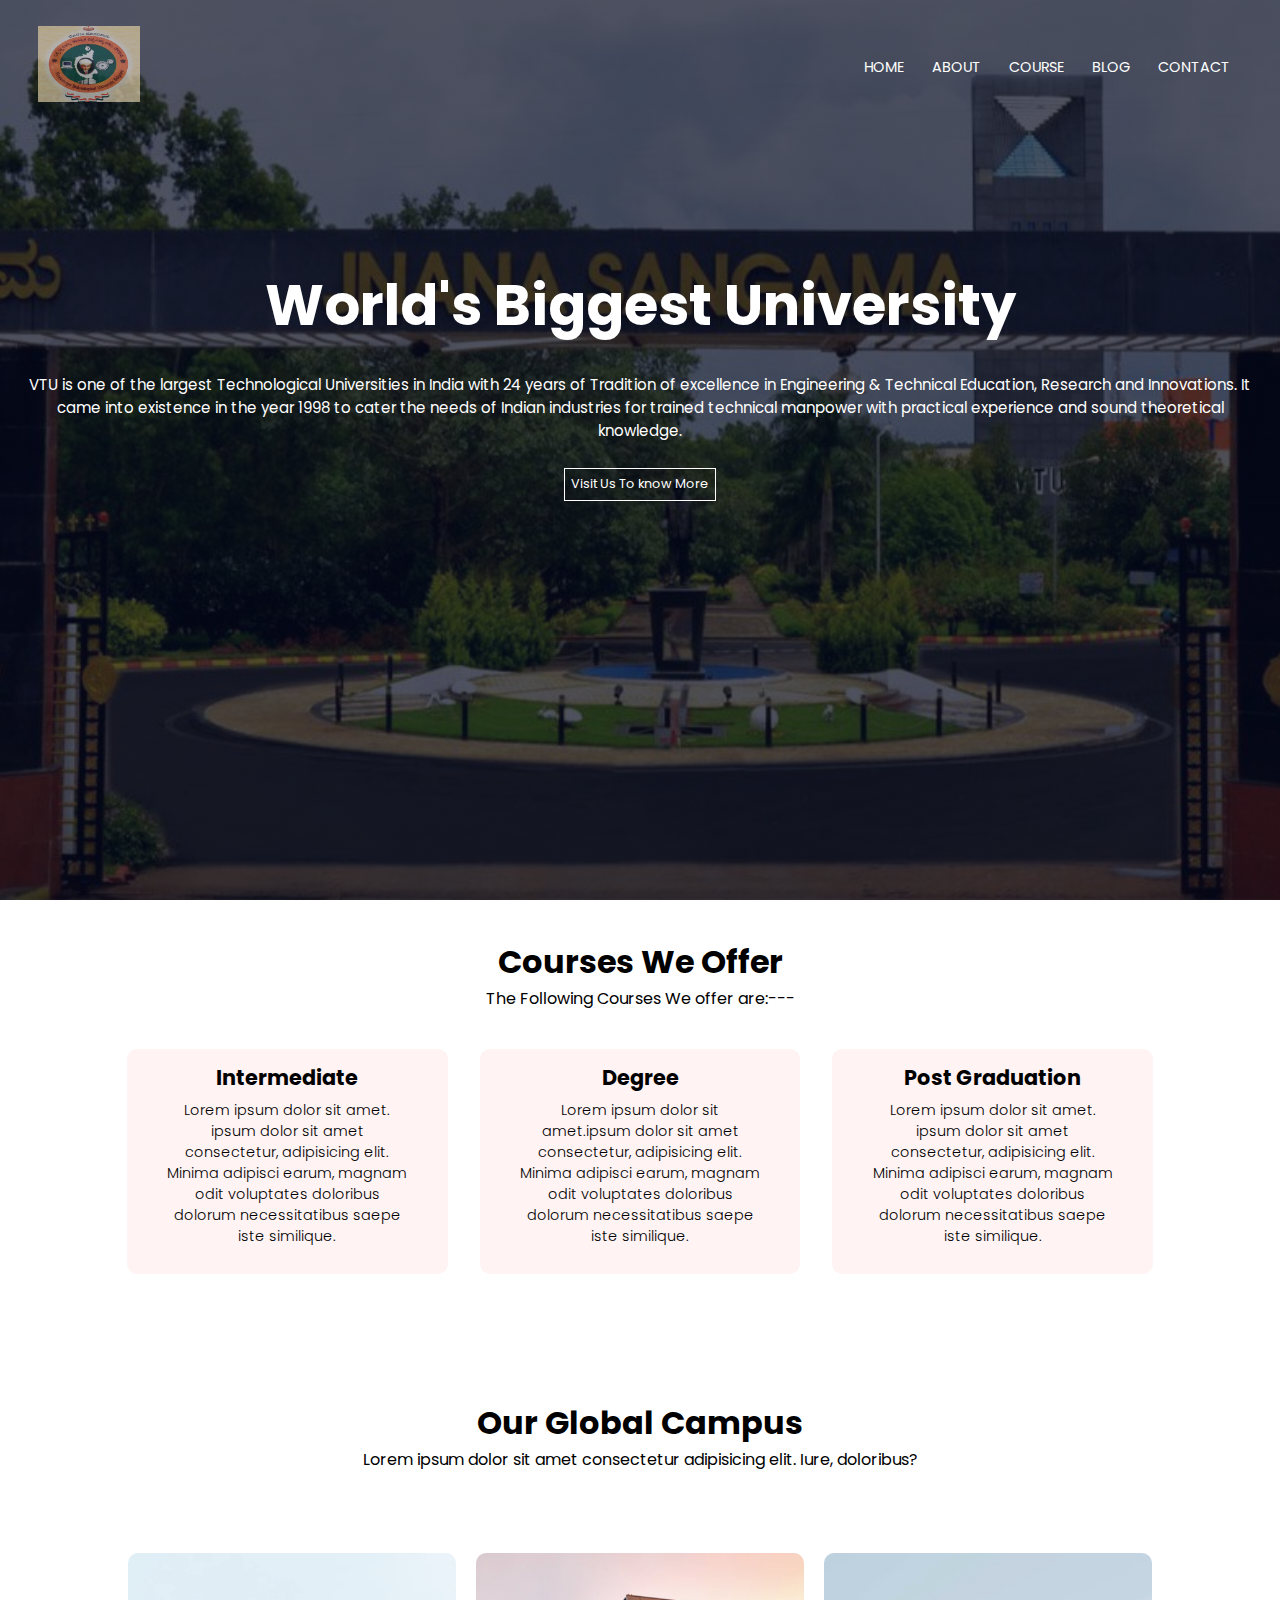
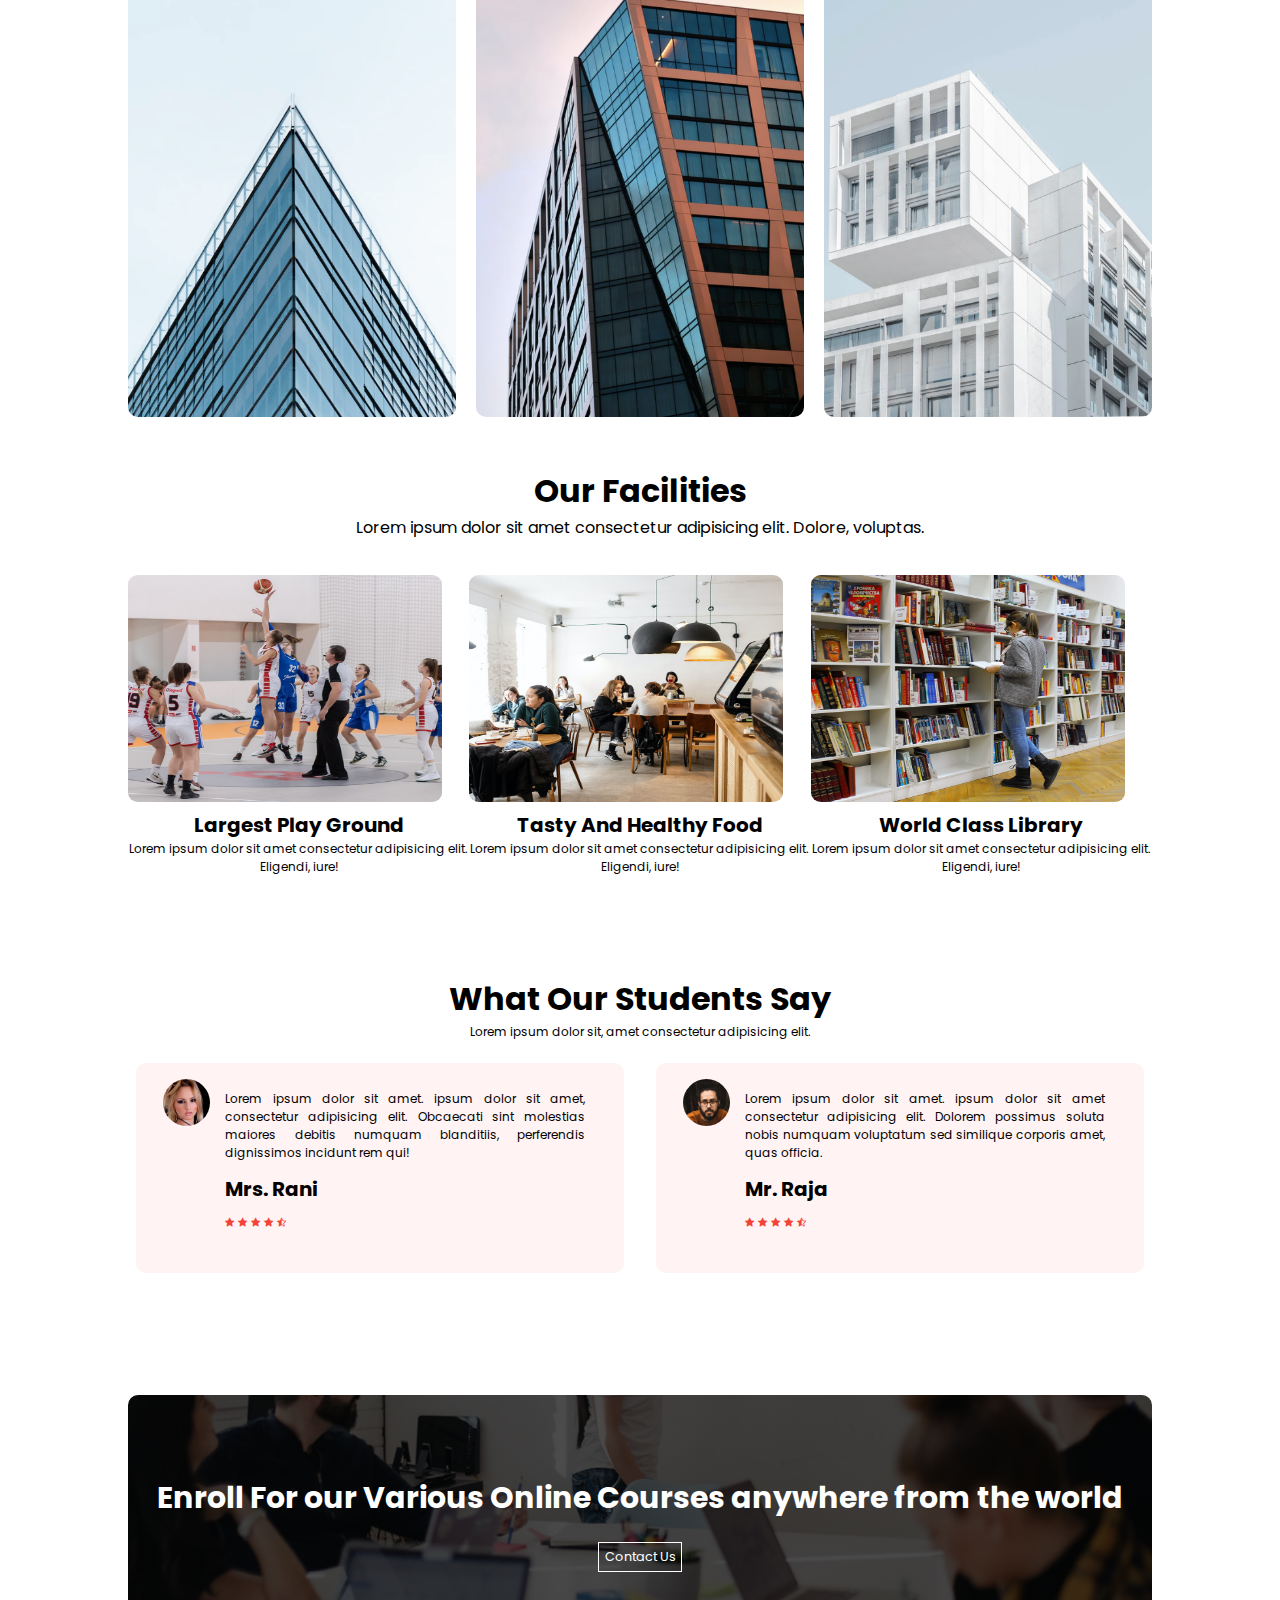
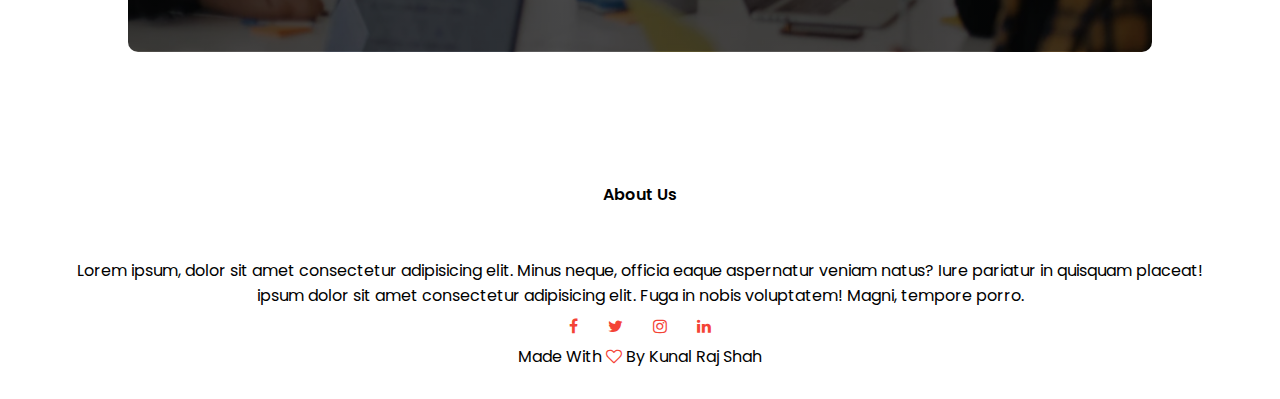
<file: index.html>
<!DOCTYPE html>
<html>

<head>
  <meta name="viewport" content="width=device-width, initial-scale=1.0">
  <title>University Website Design</title>
  <link rel="stylesheet" href="style.css">
  <link rel="preconnect" href="https://fonts.googleapis.com">
<link rel="preconnect" href="https://fonts.gstatic.com" crossorigin>
<link href="https://fonts.googleapis.com/css2?family=Poppins:ital,wght@0,200;0,300;1,200;1,300;1,500&display=swap" rel="stylesheet">
<link rel="stylesheet" href="https://stackpath.bootstrapcdn.com/font-awesome/4.7.0/css/font-awesome.min.css">
</head>
<body>
  <section class="headerr">
    <nav>
      <a href="index-html"><img src="img/vtu logo.png"></a>
      <div class="nav-link">
        <ul>
          <li><a href="index.html">HOME</a></li>
          <li><a href="about.html">ABOUT</a></li>
          <li><a href="course.html">COURSE</a></li>
          <li><a href="blog.html">BLOG</a></li>
          <li><a href="contact.html">CONTACT</a></li>
      </div>
    </nav>
    <div class="text-box">
      <h1>World's Biggest University</h1>
       <p>VTU is one of the largest Technological Universities in India with 24 years of Tradition of excellence in Engineering & Technical Education, Research and Innovations. It came into existence in the year 1998 to cater the needs of Indian industries for trained technical manpower with practical experience and sound theoretical knowledge.</p>
      <a href="" class="hero-btn">Visit Us To know More</a>
    </div>
  </section>
  <!-------- course --------->
  <section class="course">
    <h1>Courses We Offer</h1>
    <p>The Following Courses We offer are:---</p>
    <div class="container">
      <div class="box">
        <h3>Intermediate</h3>
        <p>Lorem ipsum dolor sit amet. ipsum dolor sit amet consectetur, adipisicing elit. Minima adipisci earum, magnam odit voluptates doloribus dolorum necessitatibus saepe iste similique.</p>
      </div>
      <div class="box">
        <h3>Degree</h3>
        <p>Lorem ipsum dolor sit amet.ipsum dolor sit amet consectetur, adipisicing elit. Minima adipisci earum, magnam odit voluptates doloribus dolorum necessitatibus saepe iste similique.</p>
      </div>
      <div class="box">
        <h3>Post Graduation</h3>
        <p>Lorem ipsum dolor sit amet. ipsum dolor sit amet consectetur, adipisicing elit. Minima adipisci earum, magnam odit voluptates doloribus dolorum necessitatibus saepe iste similique.</p>
      </div>
    </div>
  </section>
  <!-- -------campus -------- -->
  <section class="campus">
    <h1>Our Global Campus</h1>
    <p>Lorem ipsum dolor sit amet consectetur adipisicing elit. Iure, doloribus?</p>
    <div class="row">
      <div class="campus-col">
        <img src="img/london.png">
        <div class="layer">
          <h3>LONDON</h3>
        </div>
      </div>
      <div class="campus-col">
        <img src="img/newyork.png">
        <div class="layer">
          <h3>NEW YORK</h3>
        </div>
      </div>
      <div class="campus-col">
        <img src="img/washington.png">
        <div class="layer">
          <h3>USA</h3>
        </div>
      </div>
    </div>
    <!----------- facility   ------------>
    <section class="facility">
      <h1>Our Facilities</h1>
      <p>Lorem ipsum dolor sit amet consectetur adipisicing elit. Dolore, voluptas.</p>
      <div class="fac-col">
        <div class="fac">
          <img src="img/basketball.png">
          <h3>Largest Play Ground</h3>
          <p>Lorem ipsum dolor sit amet consectetur adipisicing elit. Eligendi, iure!</p>
        </div>
        <div class="fac">
        <img src="img/cafeteria.png">
        <h3>Tasty And Healthy Food</h3>
        <p>Lorem ipsum dolor sit amet consectetur adipisicing elit. Eligendi, iure!</p>
        </div>
        <div class="fac">
          <img src="img/library.png">
          <h3>World Class Library</h3>
          <p>Lorem ipsum dolor sit amet consectetur adipisicing elit. Eligendi, iure!</p>
        </div>
      </div>
    </section>
    </section>

<!--------  Testimonials ---------->
    <section class="review">
      <h1>What Our Students Say</h1>
      <p>Lorem ipsum dolor sit, amet consectetur adipisicing elit.</p>
        <div class="review-container">
          <div class="review-box">
              <img src="img/user1.jpg">
              <p>Lorem ipsum dolor sit amet. ipsum dolor sit amet, consectetur adipisicing elit. Obcaecati sint molestias maiores debitis numquam blanditiis, perferendis dignissimos incidunt rem qui!</p>
              <h2>Mrs. Rani<br>
              <i class="fa fa-star"></i>
              <i class="fa fa-star"></i>
              <i class="fa fa-star"></i>
              <i class="fa fa-star"></i>
              <i class="fa fa-star-half-o"></i>
              </h2>
          </div>
          <div class="review-box">
            <img src="img/user2.jpg">
            <p>Lorem ipsum dolor sit amet. ipsum dolor sit amet consectetur adipisicing elit. Dolorem possimus soluta nobis numquam voluptatum sed similique corporis amet, quas officia.</p>
            <h2>Mr. Raja<br>
            <i class="fa fa-star"></i>
            <i class="fa fa-star"></i>
            <i class="fa fa-star"></i>
            <i class="fa fa-star"></i>
            <i class="fa fa-star-half-o"></i>
            </h2>
        </div>
        </div>
    </section>
    <!---------Call to action --------->
    <section class="cta">
      <h1>Enroll For our Various Online Courses anywhere from the world</h1>
      <a href="" class="hero-btn">Contact Us</a>
    </section>

    <!-------- Footer ------->
    <section class="footer">
      <h4>About Us</h4>
      <p>Lorem ipsum, dolor sit amet consectetur adipisicing elit. Minus neque, officia eaque aspernatur veniam natus? Iure pariatur in quisquam placeat!<br> ipsum dolor sit amet consectetur adipisicing elit. Fuga in nobis voluptatem! Magni, tempore porro.</p>
      <div class="icons">
        <i class="fa fa-facebook"></i>
        <i class="fa fa-twitter"></i>
        <i class="fa fa-instagram"></i>
        <i class="fa fa-linkedin"></i>
      </div>
      <p>Made With <i class="fa fa-heart-o"></i> By Kunal Raj Shah</p>
    </section>
</body>
</html>
</file>
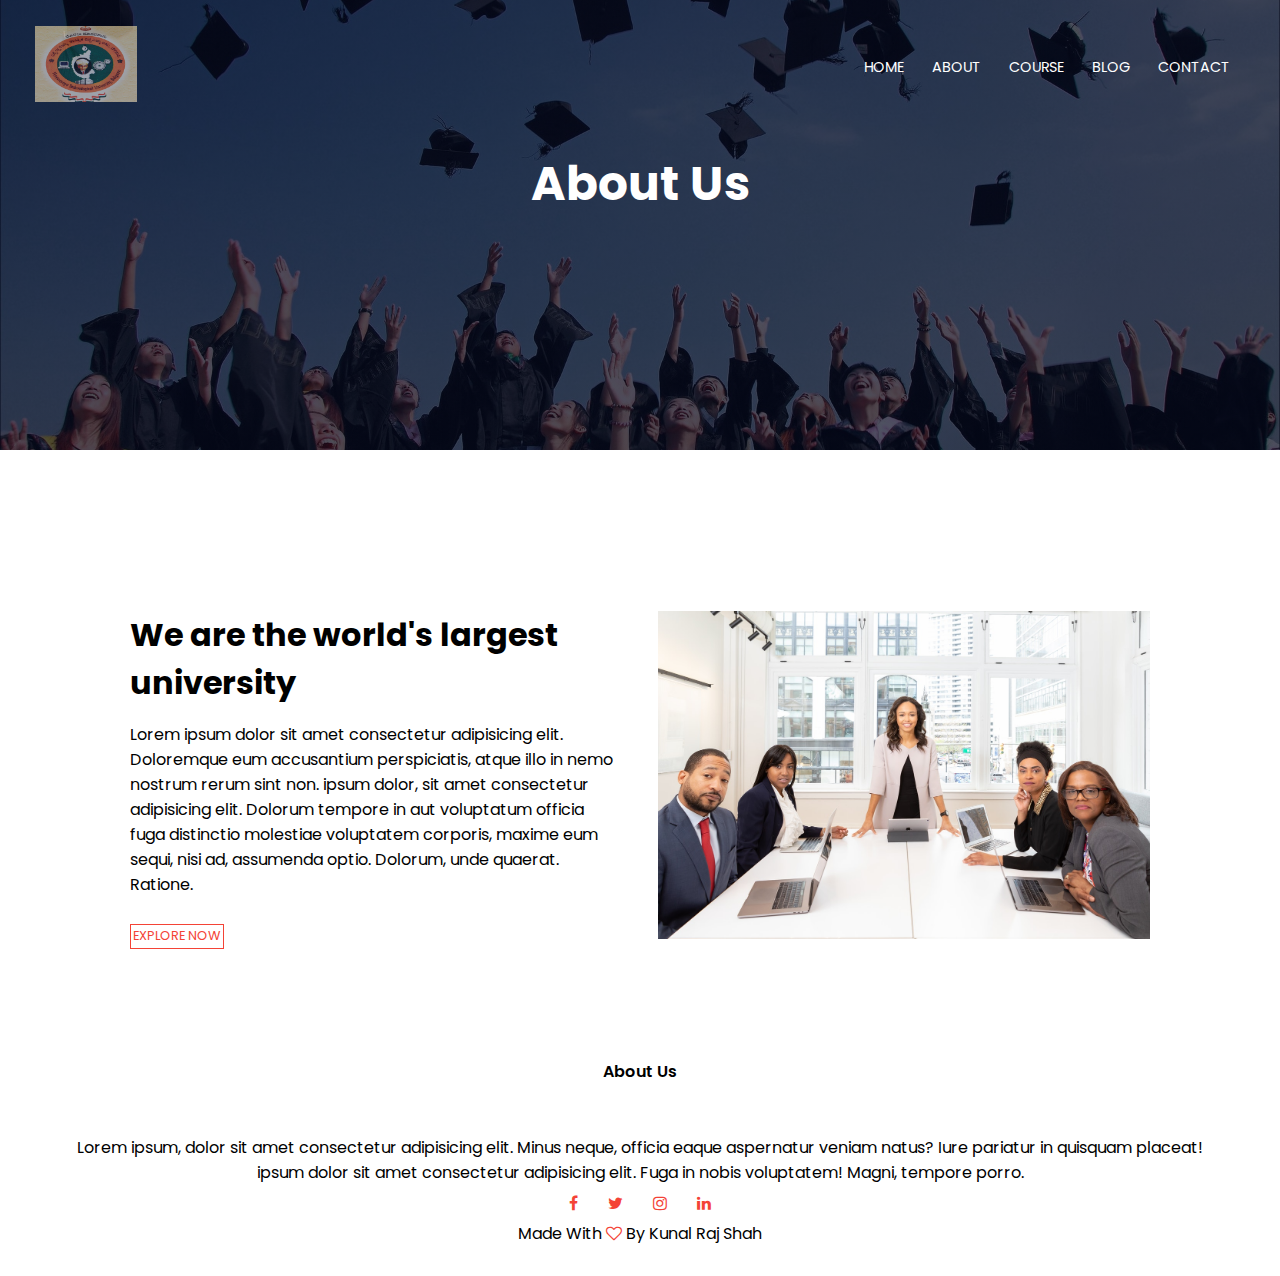
<file: about.html>
<!DOCTYPE html>
<html>

<head>
  <meta name="viewport" content="width=device-width, initial-scale=1.0">
  <title>University Website Design</title>
  <link rel="stylesheet" href="style.css">
  <link rel="preconnect" href="https://fonts.googleapis.com">
  <link rel="preconnect" href="https://fonts.gstatic.com" crossorigin>
  <link href="https://fonts.googleapis.com/css2?family=Poppins:ital,wght@0,200;0,300;1,200;1,300;1,500&display=swap"
    rel="stylesheet">
  <link rel="stylesheet" href="https://stackpath.bootstrapcdn.com/font-awesome/4.7.0/css/font-awesome.min.css">
</head>

<body>
  <section class="sub-header">
    <nav>
      <a href="index-html"><img src="img/vtu logo.png"></a>
      <div class="nav-link">
        <ul>
          <li><a href="index.html">HOME</a></li>
          <li><a href="about.html">ABOUT</a></li>
          <li><a href="course.html">COURSE</a></li>
          <li><a href="blog.html">BLOG</a></li>
          <li><a href="contact.html">CONTACT</a></li>
        </ul>
      </div>
    </nav>
    <h1>About Us</h1>
  </section>
  <!------------ Abou us content --------->

  <section class="about-us">
    <div class="row">
      <div class="about-col">
        <h1>We are the world's largest university</h1>
        <p>Lorem ipsum dolor sit amet consectetur adipisicing elit. Doloremque eum accusantium perspiciatis, atque illo in nemo nostrum rerum sint non. ipsum dolor, sit amet consectetur adipisicing elit. Dolorum tempore in aut voluptatum officia fuga distinctio molestiae voluptatem corporis, maxime eum sequi, nisi ad, assumenda optio. Dolorum, unde quaerat. Ratione.</p>
        <a href="" class="hero-btn red-btn">EXPLORE NOW</a>
      </div>
      <div class="about-col">
        <img src="img/about.jpg">
      </div>
    </div>
  </section>





  <section class="footer">
    <h4>About Us</h4>
    <p>Lorem ipsum, dolor sit amet consectetur adipisicing elit. Minus neque, officia eaque aspernatur veniam natus?
      Iure pariatur in quisquam placeat!<br> ipsum dolor sit amet consectetur adipisicing elit. Fuga in nobis
      voluptatem! Magni, tempore porro.</p>
    <div class="icons">
      <i class="fa fa-facebook"></i>
      <i class="fa fa-twitter"></i>
      <i class="fa fa-instagram"></i>
      <i class="fa fa-linkedin"></i>
    </div>
    <p>Made With <i class="fa fa-heart-o"></i> By Kunal Raj Shah</p>
  </section>
</body>

</html>
</file>
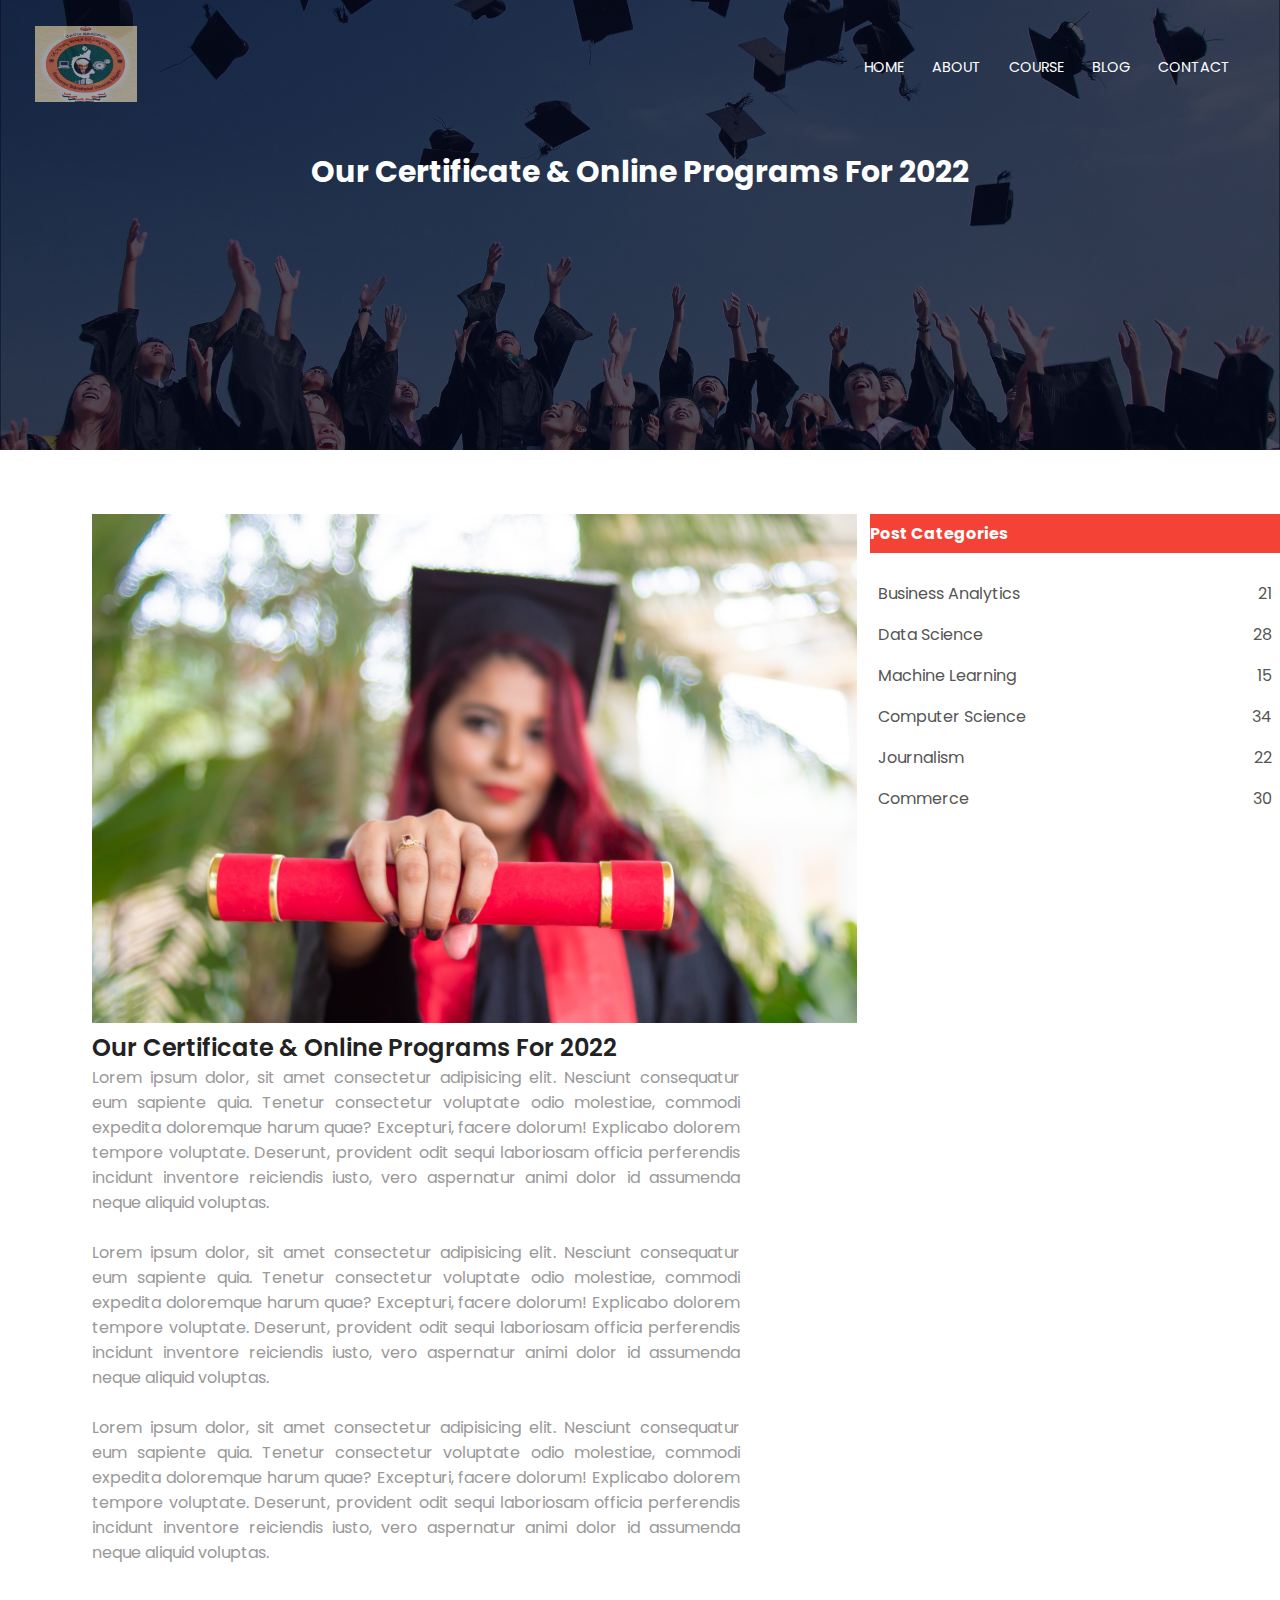
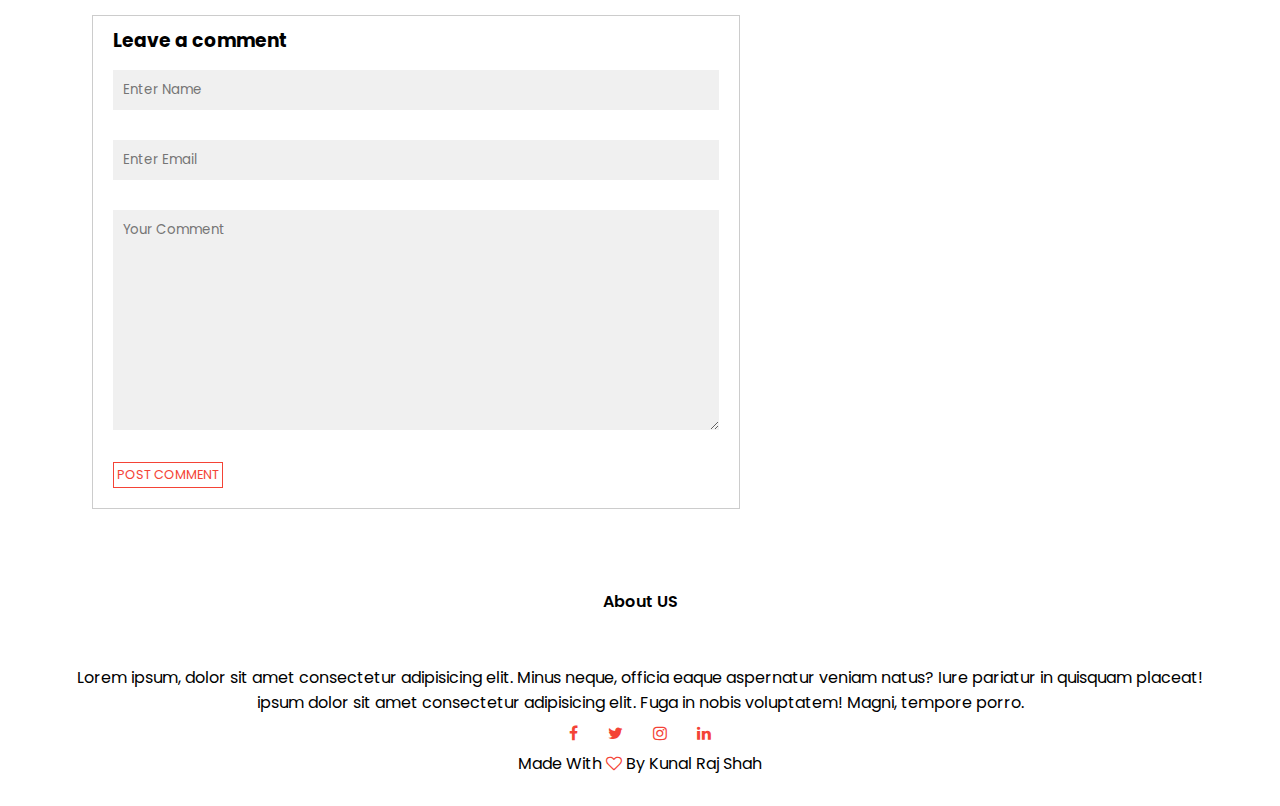
<file: blog.html>
<!DOCTYPE html>
<html>

<head>
  <meta name="viewport" content="width=device-width, initial-scale=1.0">
  <title>University Website Design</title>
  <link rel="stylesheet" href="style.css">
  <link rel="preconnect" href="https://fonts.googleapis.com">
  <link rel="preconnect" href="https://fonts.gstatic.com" crossorigin>
  <link href="https://fonts.googleapis.com/css2?family=Poppins:ital,wght@0,200;0,300;1,200;1,300;1,500&display=swap"
    rel="stylesheet">
  <link rel="stylesheet" href="https://stackpath.bootstrapcdn.com/font-awesome/4.7.0/css/font-awesome.min.css">
</head>

<body>
  <section class="sub-header">
    <nav>
      <a href="index-html"><img src="img/vtu logo.png"></a>
      <div class="nav-link">
        <ul>
          <li><a href="index.html">HOME</a></li>
          <li><a href="about.html">ABOUT</a></li>
          <li><a href="course.html">COURSE</a></li>
          <li><a href="blog.html">BLOG</a></li>
          <li><a href="contact.html">CONTACT</a></li>
        </ul>
      </div>
    </nav>
    <h1 style="font-size: 30px;">Our Certificate & Online Programs For 2022</h1>
  </section>
 
<!----- Blog page content  --------->
<sction class="blog-content">

  <div class="row">
    <div class="blog-left">
      <img src="img/certificate.jpg">
      <h2>Our Certificate & Online Programs For 2022</h2>
      <p>Lorem ipsum dolor, sit amet consectetur adipisicing elit. Nesciunt consequatur eum sapiente quia. Tenetur consectetur voluptate odio molestiae, commodi expedita doloremque harum quae? Excepturi, facere dolorum! Explicabo dolorem tempore voluptate. Deserunt, provident odit sequi laboriosam officia perferendis incidunt inventore reiciendis iusto, vero aspernatur animi dolor id assumenda neque aliquid voluptas.
      </p>
      <br>
      <p>Lorem ipsum dolor, sit amet consectetur adipisicing elit. Nesciunt consequatur eum sapiente quia. Tenetur consectetur voluptate odio molestiae, commodi expedita doloremque harum quae? Excepturi, facere dolorum! Explicabo dolorem tempore voluptate. Deserunt, provident odit sequi laboriosam officia perferendis incidunt inventore reiciendis iusto, vero aspernatur animi dolor id assumenda neque aliquid voluptas.
      </p>
      <br>
      <p>Lorem ipsum dolor, sit amet consectetur adipisicing elit. Nesciunt consequatur eum sapiente quia. Tenetur consectetur voluptate odio molestiae, commodi expedita doloremque harum quae? Excepturi, facere dolorum! Explicabo dolorem tempore voluptate. Deserunt, provident odit sequi laboriosam officia perferendis incidunt inventore reiciendis iusto, vero aspernatur animi dolor id assumenda neque aliquid voluptas.
      </p>
      
      <div class="comment-box">

        <h3>Leave a comment</h3>
        <form class="comment-form">
          <input type="text" placeholder="Enter Name">
          <input type="email" placeholder="Enter Email">
          <textarea cols="30" rows="10" placeholder="Your Comment"></textarea>
          <button type="Submit" class="hero-btn red-btn">POST COMMENT</button>
        </form>

      </div>


    </div>
    <div class="blog-right">
      <h3>Post Categories</h3>
      <div>
        <span> Business Analytics</span>
        <span>21</span>
      </div>
      <div>
        <span>Data Science</span>
        <span>28</span>
      </div>
      <div>
        <span>Machine Learning</span>
        <span>15</span>
      </div>
      <div>
        <span>Computer Science</span>
        <span>34</span>
      </div>
      <div>
        <span>Journalism</span>
        <span>22</span>
      </div>
      <div>
        <span>Commerce</span>
        <span>30</span>
      </div>
    </div>
  </div>
</sction>





<!------- Footer --------- -->

  <section class="footer">
    <h4>About US</h4>
    <p>Lorem ipsum, dolor sit amet consectetur adipisicing elit. Minus neque, officia eaque aspernatur veniam natus?
      Iure pariatur in quisquam placeat!<br> ipsum dolor sit amet consectetur adipisicing elit. Fuga in nobis
      voluptatem! Magni, tempore porro.</p>
    <div class="icons">
      <i class="fa fa-facebook"></i>
      <i class="fa fa-twitter"></i>
      <i class="fa fa-instagram"></i>
      <i class="fa fa-linkedin"></i>
    </div>
    <p>Made With <i class="fa fa-heart-o"></i> By Kunal Raj Shah</p>
  </section>
</body>

</html>
</file>
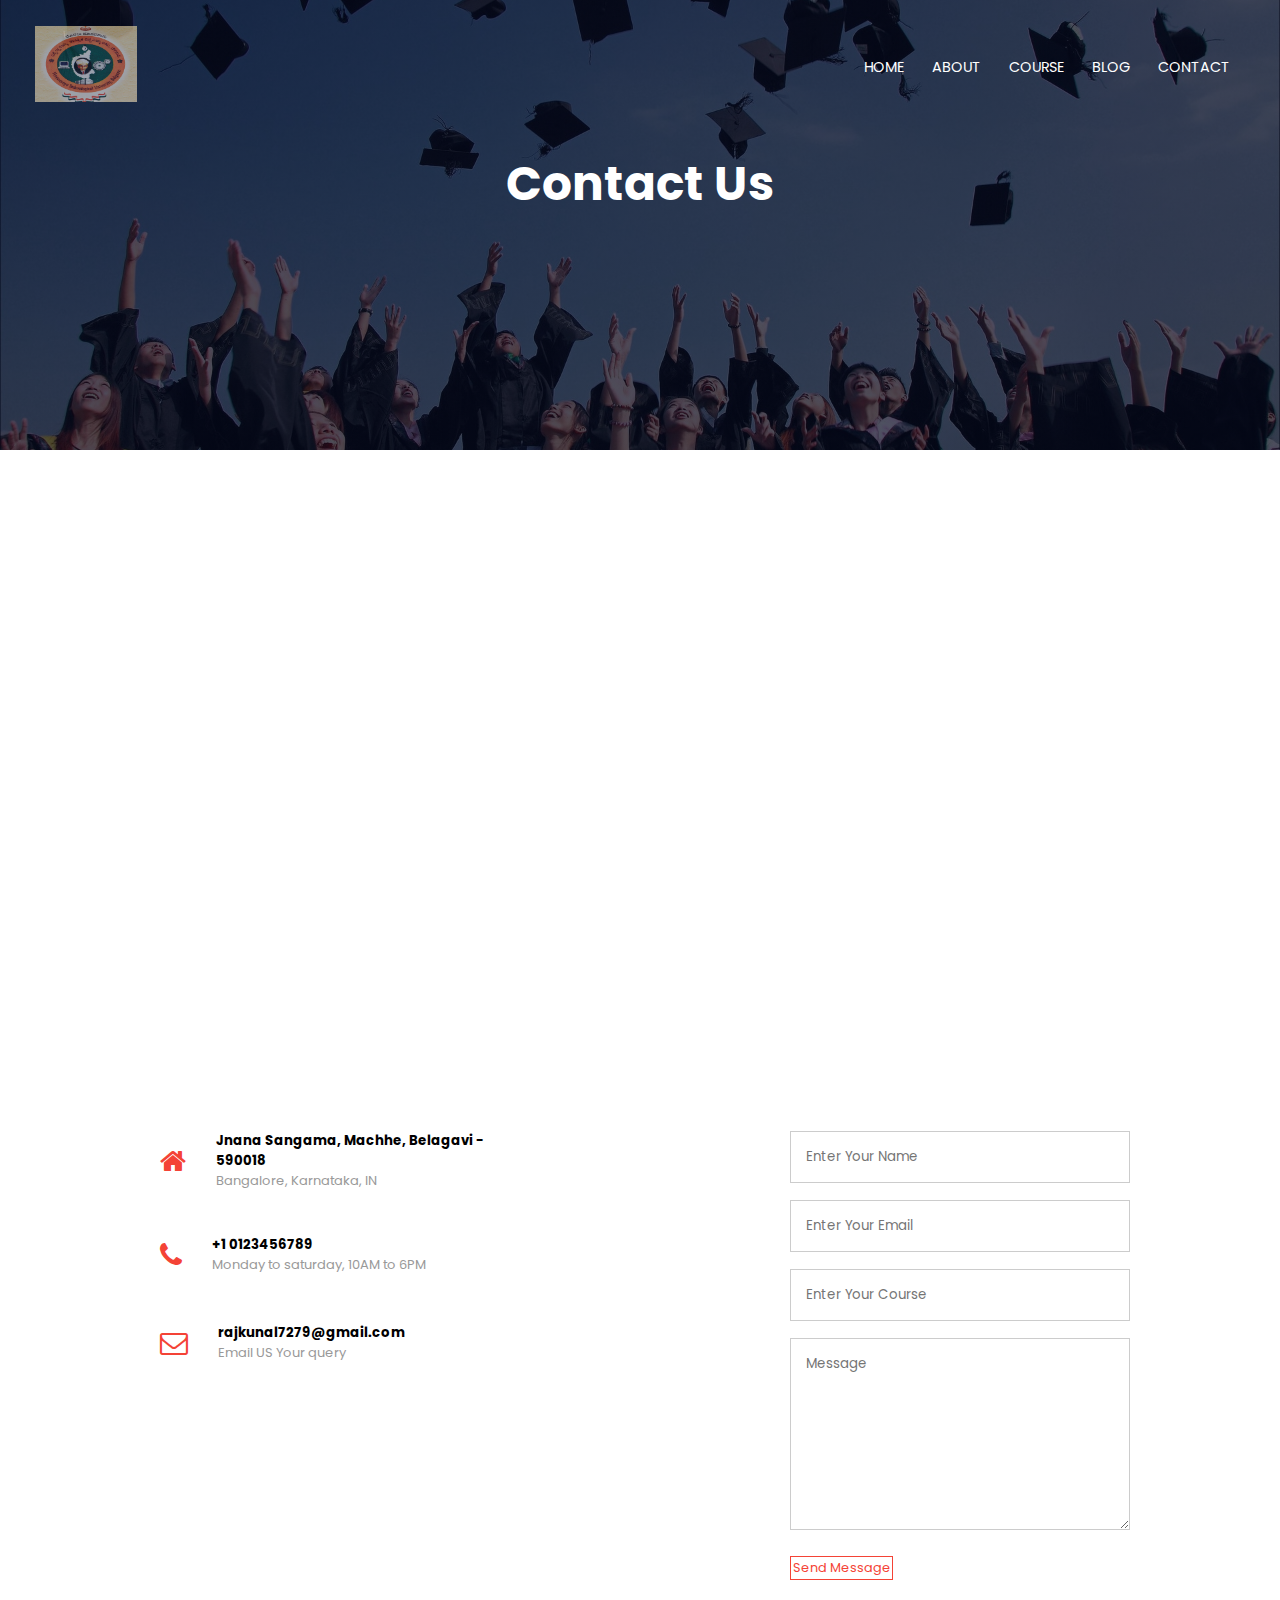
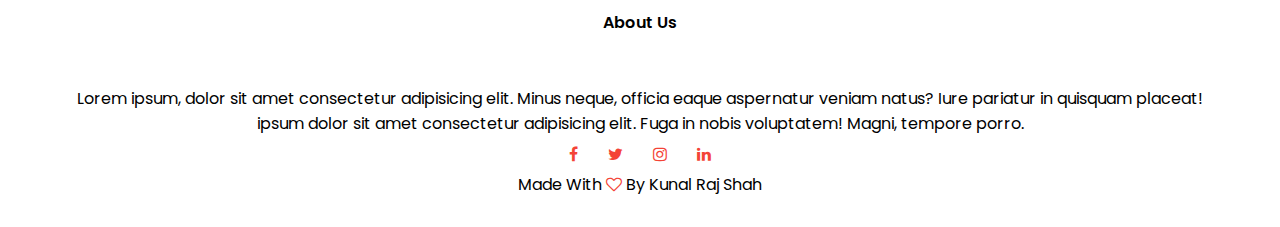
<file: contact.html>
<!DOCTYPE html>
<html>

<head>
  <meta name="viewport" content="width=device-width, initial-scale=1.0">
  <title>University Website Design</title>
  <link rel="stylesheet" href="style.css">
  <link rel="preconnect" href="https://fonts.googleapis.com">
  <link rel="preconnect" href="https://fonts.gstatic.com" crossorigin>
  <link href="https://fonts.googleapis.com/css2?family=Poppins:ital,wght@0,200;0,300;1,200;1,300;1,500&display=swap"
    rel="stylesheet">
  <link rel="stylesheet" href="https://stackpath.bootstrapcdn.com/font-awesome/4.7.0/css/font-awesome.min.css">
</head>

<body>
  <section class="sub-header">
    <nav>
      <a href="index.html"><img src="img/vtu logo.png"></a>
      <div class="nav-link">
        <ul>
          <li><a href="index.html">HOME</a></li>
          <li><a href="about.html">ABOUT</a></li>
          <li><a href="course.html">COURSE</a></li>
          <li><a href="blog.html">BLOG</a></li>
          <li><a href="contact.html">CONTACT</a></li>
        </ul>
      </div>
    </nav>
    <h1>Contact Us</h1>
  </section>
  <!------------ contact us --------->
<section class="location">
  <iframe src="https://www.google.com/maps/embed?pb=!1m18!1m12!1m3!1d15358.016688554215!2d74.45419872501091!3d15.777347824987825!2m3!1f0!2f0!3f0!3m2!1i1024!2i768!4f13.1!3m3!1m2!1s0x3bbf6f7d3da7f437%3A0x64791b475c2f2939!2sVisvesvaraya%20Technological%20University%2C%20Machhe%2C%20Belagavi%2C%20Karnataka!5e0!3m2!1sen!2sin!4v1650366597292!5m2!1sen!2sin" width="600" height="450" style="border:0;" allowfullscreen="" loading="lazy" referrerpolicy="no-referrer-when-downgrade"></iframe>
</section>

<section class="contact-us">
  <div class="row">
    <div class="contact-col">
      <div>
        <i class="fa fa-home"></i>
        <span>
          <h5>Jnana Sangama, Machhe, Belagavi - 590018</h5>
          <p>Bangalore, Karnataka, IN</p>
        </span>
      </div>
      <div>
        <i class="fa fa-phone"></i>
        <span>
          <h5>+1 0123456789</h5>
          <p>Monday to saturday, 10AM to 6PM</p>
        </span>
      </div>
      <div>
        <i class="fa fa-envelope-o"></i>
        <span>
          <h5>rajkunal7279@gmail.com</h5>
          <p>Email US Your query</p>
        </span>
      </div>
    </div>
    <div class="contact-col">

      <form action="">
        <input type="text" placeholder="Enter Your Name" required>
        <input type="email" placeholder="Enter Your Email" required>
        <input type="text" placeholder="Enter Your Course" required>
        <textarea  rows="8" placeholder="Message" required></textarea>
        <button type="submit" class="hero-btn red-btn">Send Message</button>
      </form>



    </div>
  </div>
</section>


<!--------- Footer  ---------------->
  <section class="footer">
    <h4>About Us</h4>
    <p>Lorem ipsum, dolor sit amet consectetur adipisicing elit. Minus neque, officia eaque aspernatur veniam natus?
      Iure pariatur in quisquam placeat!<br> ipsum dolor sit amet consectetur adipisicing elit. Fuga in nobis
      voluptatem! Magni, tempore porro.</p>
    <div class="icons">
      <i class="fa fa-facebook"></i>
      <i class="fa fa-twitter"></i>
      <i class="fa fa-instagram"></i>
      <i class="fa fa-linkedin"></i>
    </div>
    <p>Made With <i class="fa fa-heart-o"></i> By Kunal Raj Shah</p>
  </section>
</body>

</html>
</file>
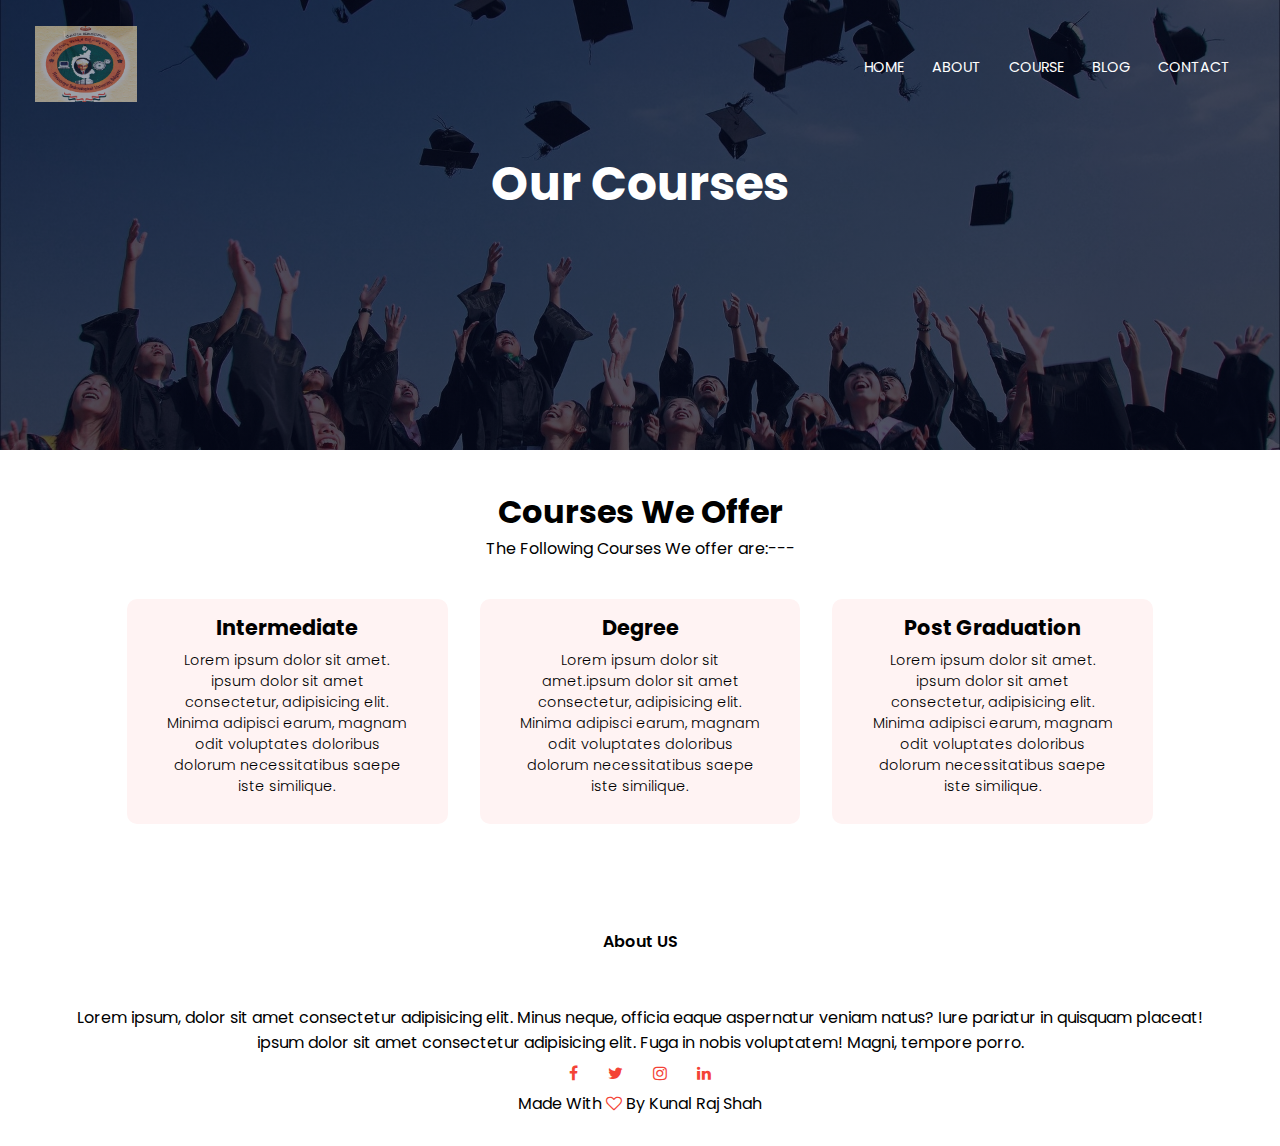
<file: course.html>
<!DOCTYPE html>
<html>

<head>
  <meta name="viewport" content="width=device-width, initial-scale=1.0">
  <title>University Website Design</title>
  <link rel="stylesheet" href="style.css">
  <link rel="preconnect" href="https://fonts.googleapis.com">
  <link rel="preconnect" href="https://fonts.gstatic.com" crossorigin>
  <link href="https://fonts.googleapis.com/css2?family=Poppins:ital,wght@0,200;0,300;1,200;1,300;1,500&display=swap"
    rel="stylesheet">
  <link rel="stylesheet" href="https://stackpath.bootstrapcdn.com/font-awesome/4.7.0/css/font-awesome.min.css">
</head>

<body>
  <section class="sub-header">
    <nav>
      <a href="index-html"><img src="img/vtu logo.png"></a>
      <div class="nav-link">
        <ul>
          <li><a href="index.html">HOME</a></li>
          <li><a href="about.html">ABOUT</a></li>
          <li><a href="course.html">COURSE</a></li>
          <li><a href="blog.html">BLOG</a></li>
          <li><a href="contact.html">CONTACT</a></li>
        </ul>
      </div>
    </nav>
    <h1>Our Courses</h1>
  </section>
  <!------------ course content --------->

  <section class="course">
    <h1>Courses We Offer</h1>
    <p>The Following Courses We offer are:---</p>
    <div class="container">
      <div class="box">
        <h3>Intermediate</h3>
        <p>Lorem ipsum dolor sit amet. ipsum dolor sit amet consectetur, adipisicing elit. Minima adipisci earum, magnam odit voluptates doloribus dolorum necessitatibus saepe iste similique.</p>
      </div>
      <div class="box">
        <h3>Degree</h3>
        <p>Lorem ipsum dolor sit amet.ipsum dolor sit amet consectetur, adipisicing elit. Minima adipisci earum, magnam odit voluptates doloribus dolorum necessitatibus saepe iste similique.</p>
      </div>
      <div class="box">
        <h3>Post Graduation</h3>
        <p>Lorem ipsum dolor sit amet. ipsum dolor sit amet consectetur, adipisicing elit. Minima adipisci earum, magnam odit voluptates doloribus dolorum necessitatibus saepe iste similique.</p>
      </div>
    </div>
  </section>

<!------- Footer --------- -->

  <section class="footer">
    <h4>About US</h4>
    <p>Lorem ipsum, dolor sit amet consectetur adipisicing elit. Minus neque, officia eaque aspernatur veniam natus?
      Iure pariatur in quisquam placeat!<br> ipsum dolor sit amet consectetur adipisicing elit. Fuga in nobis
      voluptatem! Magni, tempore porro.</p>
    <div class="icons">
      <i class="fa fa-facebook"></i>
      <i class="fa fa-twitter"></i>
      <i class="fa fa-instagram"></i>
      <i class="fa fa-linkedin"></i>
    </div>
    <p>Made With <i class="fa fa-heart-o"></i> By Kunal Raj Shah</p>
  </section>
</body>

</html>
</file>
<file: style.css>
*
{
  margin:0px;
  padding:0px;
  font-family: 'Poppins', sans-serif;
}
/* Header css */
.headerr
{
  background-image: linear-gradient(rgba(4,9,30, 0.7),rgba(4,9,30, 0.7)),url("img/bg.jpg");
  min-height: 100vh; /*Dout*/
  width: 100%;
  background-size: cover;
  background-position: center;
}
/* navbar css */
nav
{
  display: flex;
  align-items: center;
  padding: 2% 3%;
  justify-content:space-between;
}
nav img
{
   width:16%;
   opacity: 0.6;
}
.nav-link ul li
{
  list-style: none;
  display: inline-block;
  padding: 8px 12px;
}
.nav-link ul li a
{
  color: white;
  text-decoration: none;
  font-size: 90%;
}
/* nav underline css */
.nav-link ul li::after
{
  content: '';
  width: 0%;
  height: 2px; /* thickness of underline*/
  background: #f44336;
  display:block;
  transition: 0.5s;
}
.nav-link ul li:hover::after
{
  width: 100%;
}
/* Text box css */
.text-box
{
  text-align: center;
  color: white;
}
 .text-box h1 
{
  font-size:350%;
  margin-top: 10%;
}
.text-box p
{
  font-size: 94%;
  margin: 2%;
}
/* visit btn css */
.hero-btn
{
  text-decoration: none;
  display: inline-block;
  color: white;
  border: 1px solid white;
  padding:0.5% 0.5%;
  font-size:80%;
  background: transparent;
  cursor: pointer;
}
.hero-btn:hover
{
  border: 1px solid #f44336;
  background: #f44336;
  transition: 1s;
}
/* Courses css */
.course
{
  text-align: center;
  padding:3%;
}
.container
{
  display: flex;
  margin: 2%;
  padding:4%;
  justify-content: space-between;
}
.box
{
  margin: -35px 16px;
  padding: 6px 39px;
  height: 25vh;
  border-radius:10px;
  width: 100%;
  background: #fff3f3;
  box-sizing: border-box;
  transition: 0.5s;
}
.box h3
{
  font-size:130%;
  padding: 3%;
  text-align: center;
}
.box p
{
  font-size: 90%;
  font-weight: 300;
}
.box:hover
{
  box-shadow: 0px 0px 20px 0px rgba(67, 67, 67, 0.2);
}
/* CAMPUS CSS */
.campus
{
  width:80%;
  margin: auto;
  text-align: center;
  padding-top: 50px;
}
.row
{
  margin-top:5%;
  display: flex;
  justify-content: space-between;
}
.campus-col
{
  flex-basis: 32%;
  border-radius:10px;
  margin-top: 30px;
  position: relative;
  overflow: hidden;
}
.campus-col img
{
  width: 100%;
  display: block;
}
/* city name animation */
.layer
{
  background:transparent;
  height: 100%;
  width: 100%;
  position:absolute;
  top:0;
  left:0;
  transition: 0.5s;
}
.layer:hover
{
  background: rgba(226,0,0,0.7);
}
.layer h3
{
  width: 100%;
  color: white;
  bottom: 0px;
  left:50%;
  transform: translate(-50%);
  position: absolute;
  opacity: 0;
  transition: 0.5s;
}
.layer:hover h3
{
  bottom: 50%;
  opacity: 1;
}
/* Facility css */
.fac-col
{
  display: flex;
  justify-content: space-between;
}
.facility h1
{
  width:80%;
  margin: auto;
  text-align: center;
  padding-top: 50px;
}
.fac img
{
    width: 92%;
    height: 59%;
    margin: 34px 0px;
    padding: 1px 0px;
    border-radius: 10px;
    display: block;
}
.fac h3
{
  margin-top: -27px;
  font-size: 20px;
}
.fac p
{
  text-align: center;
  font-size: 12px;
}
/* testimonials css */
.review h1
{
  width:80%;
  margin: auto;
  text-align: center;
  padding-top: 50px;
}
.review p
{
  text-align: center;
  font-size: 12px;
}
.review-container
{
  display: flex;
  justify-content: center;
}
.review-box
{
 margin: 22px 16px;
 padding: 6px 39px;
 height: 22vh;
 border-radius: 10px;
 width: 32%;
 background: #fff3f3;
}
.review-box img
{
  width:47px;
  height:47px;
  border-radius:50%;
  margin-top: 10px;
  margin-left: -12px;
}
.review-box p
{
  margin-left: 50px;
  margin-bottom: 12px;
  margin-top: -43px;
  text-align: justify;
}
.review-box h2
{
  font-size: 20px;
  margin-left: 50px;
}

.review-box .fa
{
  font-size: 10px;
  color: #f44336;
}
/* Enroll css */
.cta
{
  margin: 100px auto;
  width: 80%;
  background-image: linear-gradient(rgba(0,0,0,0.7),rgba(0,0,0,0.7)),url(img/banner2.jpg);
  background-position: center;
  background-size: cover;
  border-radius: 10px;
  text-align: center;
  padding: 80px 0;
}
.cta h1
{
  color: white;
  font-size: 30px;
  text-align: center;
  bottom: 40px;
}
.cta .hero-btn
{
  margin-top:2%;
}
/* Footer */
.footer
{
  width: 100%;
  padding: 30px 0;
  text-align: center;
}
.footer h4
{
  margin-bottom: 4%;
  font-weight: 600;
}
/* Footer Icons css */
.icons .fa
{
  color: #f44336;
  margin: 0 13px;
  padding: 10px 0;
}
.fa-heart-o
{
  color: #f44336;
}
/* About Us page css */
.sub-header
{
  height: 50vh;
  width: 100%;
  background-image:linear-gradient(rgba(4,9,30,0.7),rgba(4,9,30,0.7)),url(img/background.jpg) ;
  background-position: center;
  background-size: cover;
  text-align: center;
  color: white;
}
.sub-header img
{
  margin-left:-85%;
  margin-top: 0%;
}
.sub-header h1
{
  font-size: 47px;
  margin-top: 14px;
}

.about-us
{
  width: 80%;
  margin: auto;
  padding-top: 80px;
  padding-bottom: 50px;
}
.about-col
{
  flex-basis:48%;
  padding: 30px 2px;
}
.about-col img
{
  width: 100%;
}
.about-col h1
{
  padding-top: 0;
}
.about-col p
{
  padding:15px 0 25px;
}
.red-btn
{
  border: 1px solid #f44336;
  background: transparent;
  color: #f44336;
}
.red-btn:hover
{
  color: white;
}
/* Blog content css */
.blog-content
{
  width: 80%;
  margin: auto;
  padding: 60px 0;
}
.blog-left
{
  flex-basis: 65%;
}
.blog-left img
{
  width: 92%;
  margin: 0 92px;
}
.blog-left h2
{
  color: #222;
  font-weight: 600;
  margin: 0 92px;
}
.blog-left p
{
  color: #999;
  padding: 0;
  margin: 0 92px;
  text-align:justify;
}
.blog-right
{
  flex-basis: 32%;
}
.blog-right h3
{
  background: #f44336;
  color: white;
  padding: 7px 0;
  font-size: 16px;
  margin-bottom: 20px;
}
.blog-right div
{
  display: flex;
  align-items: center;
  justify-content: space-between;
  color: #555;
  padding: 8px;
  box-sizing: border-box;
}
.comment-box
{
  border: 1px solid #ccc;
  margin: 50px 92px;
  padding: 10px 20px;
}
.comment-box h3
{
  text-align: left;
}
.comment-form input,.comment-form textarea
{
  width: 100%;
  padding: 10px;
  margin: 15px 0px;
  box-sizing: border-box;
  border: none;
  outline: none;
  background: #f0f0f0;

}
.comment-form button
{
  margin: 10px 0;
}

/* Contact us page */
.location
{
  width:80%;
  margin: auto;
  padding: 80px 0;
}
.location iframe
{
  width: 100%;
}
.conatct-us
{
  width: 80%;
  margin: auto;
}
.contact-col
{
  flex-basis: 48%;
  margin-bottom: 30px; 
  margin: 0 150px;
}
.contact-col div
{
  display: flex;
  align-items: center;
  margin-bottom: 40px;
}
.contact-col p{
  color: #999;
  font-size: 13px;
}
.contact-col div .fa
{
  font-size: 28px;
  color: #f44336;
  margin: 10px;
  margin-right: 30px;
}
.contact-col input,.contact-col textarea
{
  width: 100%;
  padding: 15px;
  margin-bottom: 17px;
  border: 1px solid #ccc;
  box-sizing: border-box;
}
</file>
